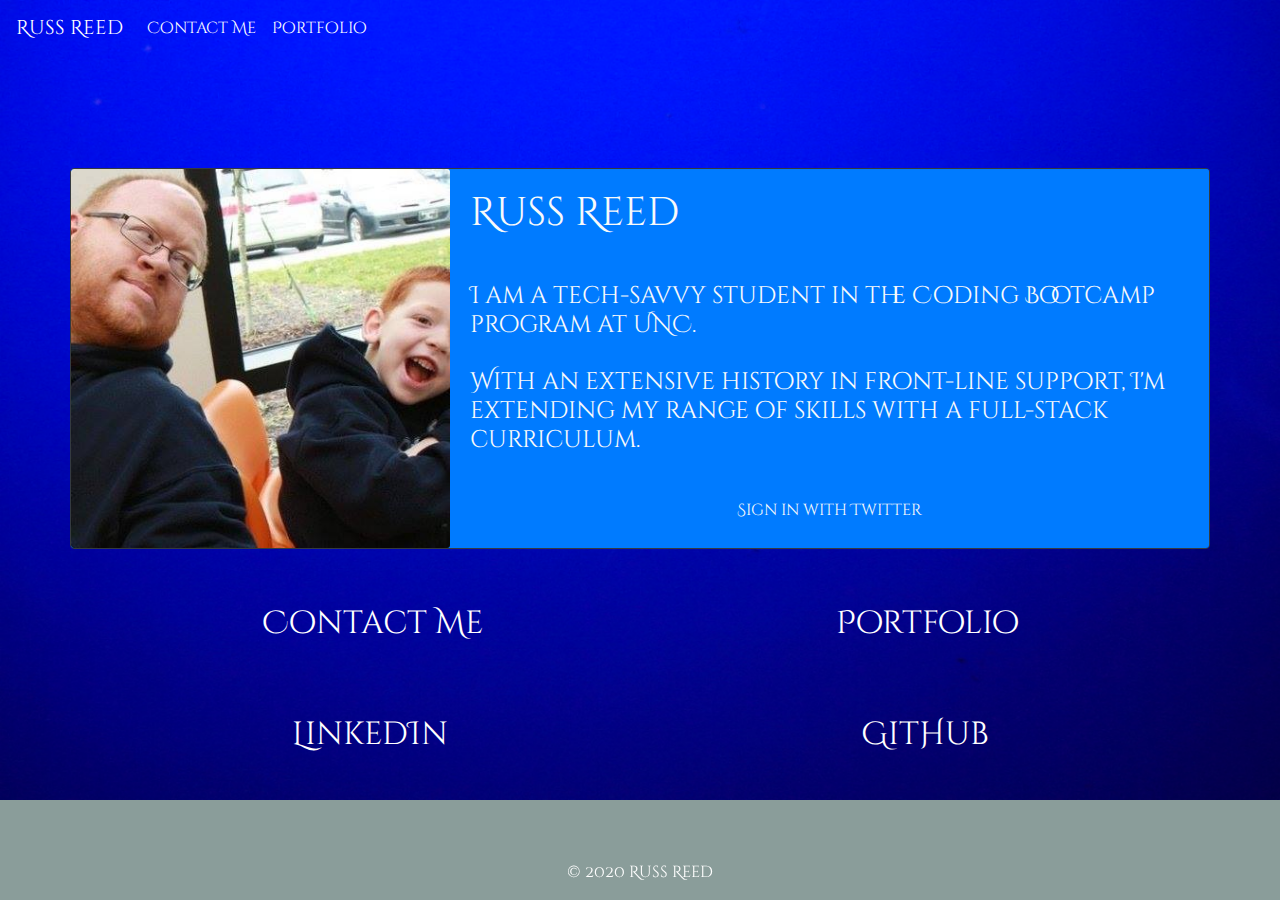
<file: index.html>
<!DOCTYPE html>
<html lang="en">

<head>
  <meta charset="UTF-8">
  <meta name="viewport" content="width=device-width, initial-scale=1.0">
  <title>Russ Reed</title>
  <link rel="stylesheet" href="https://stackpath.bootstrapcdn.com/bootstrap/4.4.1/css/bootstrap.min.css"
    integrity="sha384-Vkoo8x4CGsO3+Hhxv8T/Q5PaXtkKtu6ug5TOeNV6gBiFeWPGFN9MuhOf23Q9Ifjh" crossorigin="anonymous">
  <link href='https://fonts.googleapis.com/css?family=Cinzel Decorative' rel='stylesheet'>


  <style>
    body {
      background-image: url("jellyfish.JPG");
      background-color: #8a9d9a;
      height: 800px;
      background-position: center;
      background-repeat: no-repeat;
      background-size: cover;
      position: relative;
      font-family: Cinzel Decorative;
    }
  </style>

  <style>
    .footer {
      position: fixed;
      left: 0;
      bottom: 0;
      width: 100%;
      color: white;
      text-align: center;
      font-family: Cinzel Decorative;
    }
  </style>

</head>

<body>

  <nav class="navbar navbar-expand-lg navbar-dark bg-transparent">
    <a class="navbar-brand" href="#">Russ Reed</a>
    <button class="navbar-toggler" type="button" data-toggle="collapse" data-target="#navbarNav"
      aria-controls="navbarNav" aria-expanded="false" aria-label="Toggle navigation">
      <span class="navbar-toggler-icon"></span>
    </button>
    <div class="collapse navbar-collapse" id="navbarNav">
      <ul class="navbar-nav">
        <li class="nav-item active"> <!-- keeping both links as active for better visability -->
          <a class="nav-link" href="contact.html">Contact Me</a>
        </li>
        <li class="nav-item active"> <!-- keeping both links as active for better visability -->
          <a class="nav-link" href="portfolio.html">Portfolio</a>
        </li>
      </ul>
    </div>
  </nav>

  <section class="jumbotron bg-transparent">

    <div class="container">
      <div class="row mt-5">
        <div class="col-sm">
        </div>
        <div class="card border-dark" style="overflow: hidden;">
          <div class="row no-gutters bg-primary text-light">
            <article class="col-4">
              <img src="pix/RussIan.jpg" class="card-img" style="max-width: 100%"
                alt="Russ and his son, both redheads, matching sweathers, making faces.">
            </article>
            <article class="col-8">
              <div class="card-body bg-primary">
                <h1 class="card-title">Russ Reed</h1>
                <p class="card-text bg-primary"><h4><br>I am a tech-savvy student in the Coding Bootcamp program at
                  UNC.<br><br>
                  With an extensive
                  history in front-line support, I'm extending my range of skills with a full-stack curriculum.</h4></p>
              </div>
              <a class="btn btn-block btn-social btn-twitter">
                <span class="fa fa-twitter"></span> Sign in with Twitter
              </a>
              <!-- <button type="button" class="btn ml-5 btn-primary border-info"><b>Contact</b></button><button type="button" class="btn ml-5 btn-primary border-info"><b>Portfolio</b></button> -->
            </article>
          </div>
        </div>
        <div class="col-sm">
        </div>
      </div>
      <div class="row mt-5">
        <div class="col">
          <div class="d-flex justify-content-around text-white">
            <a class="nav-link text-white" href="contact.html"><h2>Contact Me</h2></a>
            <a class="nav-link text-white" href="portfolio.html"><h2>Portfolio</h2></a>
          </div>
        </div>
      </div>
      <div class="row mt-5">
        <div class="col">
          <div class="d-flex justify-content-around text-white">
            <a class="nav-link text-white" href="https://www.linkedin.com/in/rureed" target="_blank"><h2>LinkedIn</h2></a>
            <a class="nav-link text-white" href="https://github.com/rureed" target="_blank"><h2>GitHub</h2></a>
          </div>
        </div>
      </div>
    </div>


  </section>

  <div class="footer bg-transparent">
    <p>&copy 2020 Russ Reed</p>
  </div>

</body>

</html>
</file>
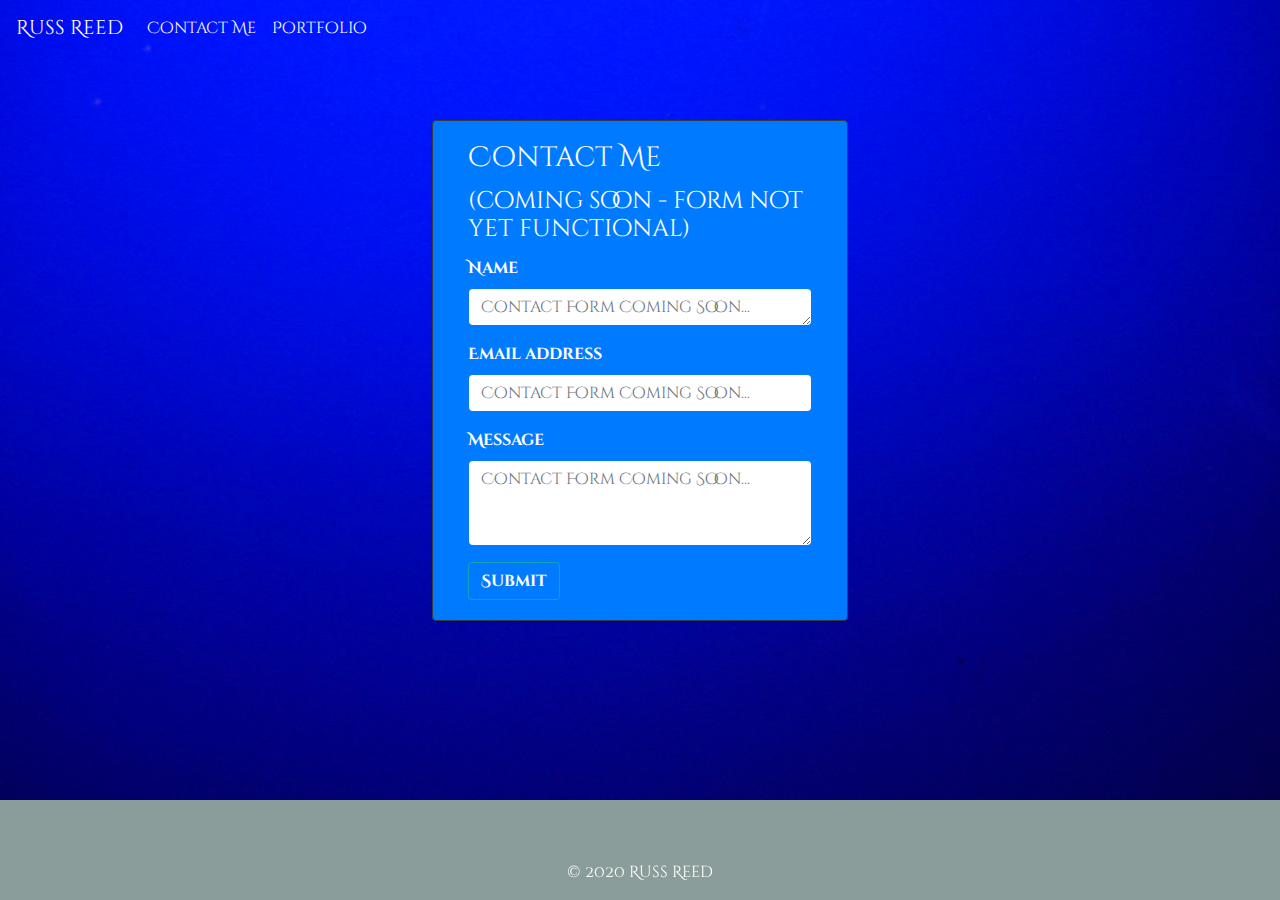
<file: contact.html>
<!DOCTYPE html>
<html lang="en">

<head>
  <meta charset="UTF-8">
  <meta name="viewport" content="width=device-width, initial-scale=1.0">
  <title>Contact</title>
  <link rel="stylesheet" href="https://stackpath.bootstrapcdn.com/bootstrap/4.4.1/css/bootstrap.min.css"
    integrity="sha384-Vkoo8x4CGsO3+Hhxv8T/Q5PaXtkKtu6ug5TOeNV6gBiFeWPGFN9MuhOf23Q9Ifjh" crossorigin="anonymous">
  <link href='https://fonts.googleapis.com/css?family=Cinzel Decorative' rel='stylesheet'>

  <style>
    body {
      background-image: url("jellyfish.JPG");
      background-color: #8a9d9a;
      height: 800px;
      background-position: center;
      background-repeat: no-repeat;
      background-size: cover;
      position: relative;
      font-family: Cinzel Decorative;
    }
    
    ::placeholder {
  color: white;
  opacity: 1; /* Firefox */
}

:-ms-input-placeholder { /* Internet Explorer 10-11 */
 color: white;
}

::-ms-input-placeholder { /* Microsoft Edge */
 color: white;
}
  </style>

  <style>
    .footer {
      position: fixed;
      left: 0;
      bottom: 0;
      width: 100%;
      color: white;
      text-align: center;
      font-family: Cinzel Decorative;
    }
  </style>

</head>

<body>
  <nav class="navbar navbar-expand-lg navbar-dark bg-transparent">
    <a class="navbar-brand" href="index.html">Russ Reed</a>
    <button class="navbar-toggler" type="button" data-toggle="collapse" data-target="#navbarNav"
      aria-controls="navbarNav" aria-expanded="false" aria-label="Toggle navigation">
      <span class="navbar-toggler-icon"></span>
    </button>
    <div class="collapse navbar-collapse" id="navbarNav">
      <ul class="navbar-nav">
        <li class="nav-item active">
          <a class="nav-link" href="contact.html">Contact Me</a>
        </li>
        <li class="nav-item active"> <!-- keeping both links as active for better visability -->
          <a class="nav-link" href="portfolio.html">Portfolio</a>
        </li>
      </ul>
    </div>
  </nav>

  <section class="jumbotron bg-transparent">

    <!-- <div class="container"> -->
      <div class="row">
        <div class="col-sm">          
        </div>
        <div class="col-sm card mb-3 border-dark" style="max-width: 540px; background-color: #007bff;">
          <div class="row no-gutters bg-primary">
            <article class="col-md-12">
              <div class="card-body bg-primary">
                <h3 class="card-title text-white">Contact Me</h3>
                <h4 class="card-title text-white">(coming soon - form not yet functional)</h4>
                <form>
                  <div class="form-group text-white">
                    <label for="exampleFormControlTextarea1"><b>Name</b></label>
                    <textarea readonly class="form-control border-primary" style="background-color: white;" id="exampleFormControlTextarea1" rows="1" placeholder="Contact Form Coming Soon..."></textarea>
                  </div>
                  <div class="form-group text-white">
                    <label for="exampleFormControlInput1"><b>Email address</b></label>
                    <input readonly type="email" class="form-control border-primary" style="background-color: white;" id="exampleFormControlInput1" placeholder="Contact Form Coming Soon...">
                  </div>
                  <div class="form-group text-white">
                    <label for="exampleFormControlTextarea2"><b>Message</b></label>
                    <textarea readonly class="form-control border-primary" style="background-color: white;" id="exampleFormControlTextarea2" rows="3" placeholder="Contact Form Coming Soon..."></textarea>
                  </div>
                  <button type="submit" class="btn btn-primary border-info"><b>Submit</b></button>
                </form>
              </div>
            </article>
          </div>
        </div>
        <div class="col-sm">          
        </div>
      <!-- </div> -->
    </div>


  </section>

  <div class="footer bg-transparent">
    <p>&copy 2020 Russ Reed</p>
  </div>

</body>

</html>
</file>
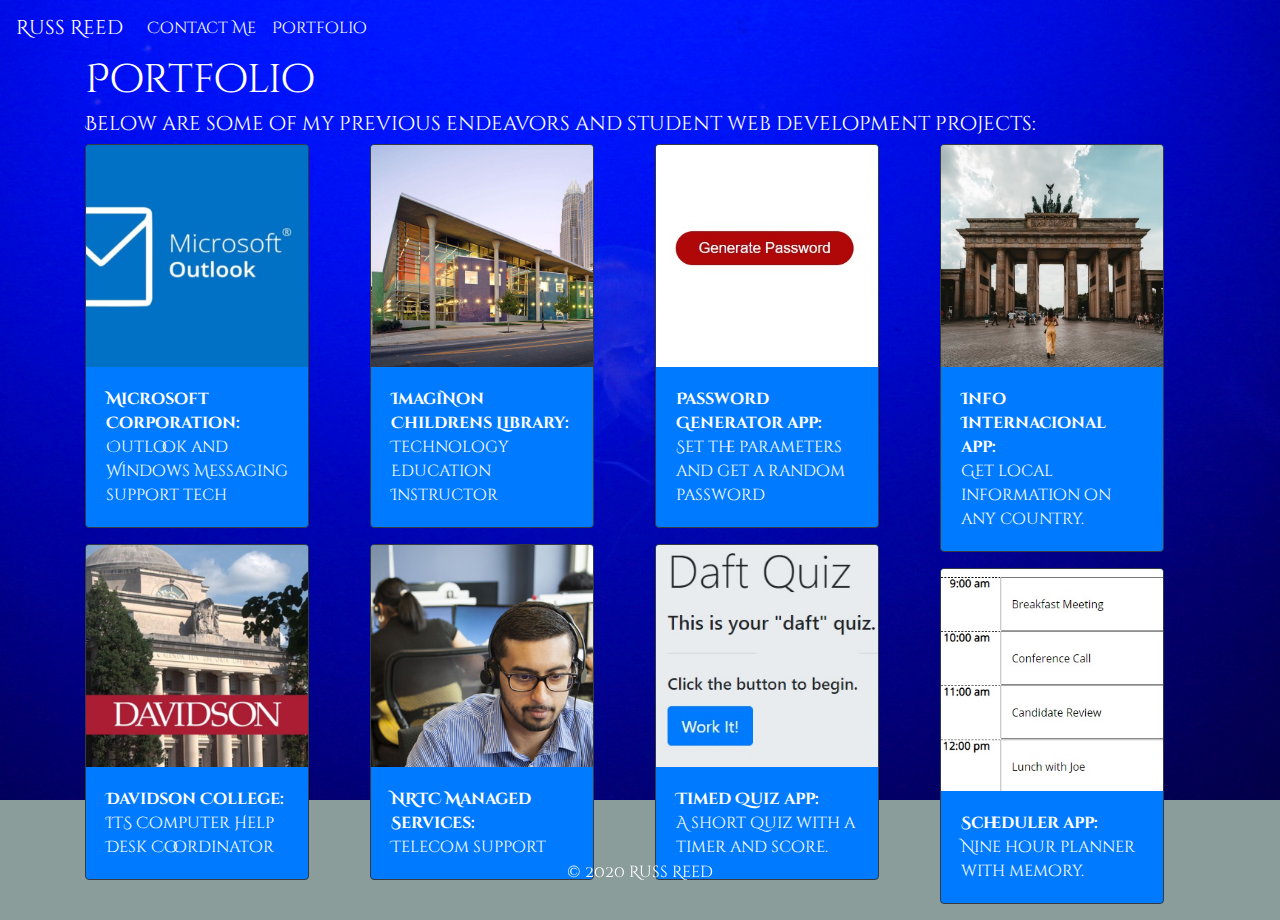
<file: portfolio.html>
<!DOCTYPE html>
<html lang="en">

<head>
  <meta charset="UTF-8">
  <meta name="viewport" content="width=device-width, initial-scale=1.0">
  <title>Portfolio</title>
  <link rel="stylesheet" href="https://stackpath.bootstrapcdn.com/bootstrap/4.4.1/css/bootstrap.min.css"
    integrity="sha384-Vkoo8x4CGsO3+Hhxv8T/Q5PaXtkKtu6ug5TOeNV6gBiFeWPGFN9MuhOf23Q9Ifjh" crossorigin="anonymous">
  <link href='https://fonts.googleapis.com/css?family=Cinzel Decorative' rel='stylesheet'>
  <script src="https://ajax.googleapis.com/ajax/libs/jquery/3.5.1/jquery.min.js"></script>
  <script src="https://maxcdn.bootstrapcdn.com/bootstrap/3.4.1/js/bootstrap.min.js"></script>

  <style>
    body {
      background-image: url("jellyfish.JPG");
      background-color: #8a9d9a;
      height: 800px;
      background-position: center;
      background-repeat: no-repeat;
      background-size: cover;
      position: relative;
      font-family: Cinzel Decorative;
    }
  </style>

  <style>
    .footer {
      position: fixed;
      left: 0;
      bottom: 0;
      width: 100%;
      color: white;
      text-align: center;
      font-family: Cinzel Decorative;
    }
  </style>

</head>

<body>

  <nav class="navbar navbar-expand-lg navbar-dark bg-transparent">
    <a class="navbar-brand" href="index.html">Russ Reed</a>
    <button class="navbar-toggler" type="button" data-toggle="collapse" data-target="#navbarNav"
      aria-controls="navbarNav" aria-expanded="false" aria-label="Toggle navigation">
      <span class="navbar-toggler-icon"></span>
    </button>
    <div class="collapse navbar-collapse" id="navbarNav">
      <ul class="navbar-nav">
        <li class="nav-item active">
          <!-- keeping both links as active for better visability -->
          <a class="nav-link" href="contact.html">Contact Me</a>
        </li>
        <li class="nav-item active">
          <a class="nav-link" href="portfolio.html">Portfolio</a>
        </li>
      </ul>
    </div>
  </nav>

  <!-- <div class="container-full-bg"> -->
  <section class="jumbotron-transparent">
    <div class="container">
      <div class="row">
        <article class="col-xs-2 col-sm-2 col-md-2 col-lg-2 text-white">
          <h1>Portfolio</h1>
        </article>
        <article class="col-sm-12 text-white">
          <h5>Below are some of my previous endeavors and student web development projects:</h5>
        </article>
        <article class="col-sm">
          <a href="https://products.office.com/en-us/outlook/email-and-calendar-software-microsoft-outlook"
            target="_blank">
            <div class="card mb-3 border-dark bg-primary text-white" style="width: 14rem;">
              <img src="pix/Outlook-1.jpg" class="card-img-top" alt="Microsoft Outlook Logo">
              <div class="card-body">
                <p class="card-text"><b>Microsoft Corporation:</b><br>Outlook and Windows Messaging support tech</p>
              </div>
            </div>
          </a>
          <a href="http://davidson.edu" target="_blank">
            <div class="card mb-3 border-dark bg-primary text-white" style="width: 14rem;">
              <img src="pix/Davidson.jpg" class="card-img-top"
                alt="Davidson College mail building with red Davison banner in lower front">
              <div class="card-body">
                <p class="card-text"><b>Davidson College:</b><br>ITS Computer Help Desk Coordinator</p>
              </div>
            </div>
          </a>
        </article>
        <article class="col-sm">
          <a href="http://imaginon.org" target="_blank">
            <div class="card mb-3 border-dark bg-primary text-white" style="width: 14rem;">
              <img src="pix/Imaginon.jpg" class="card-img-top"
                alt="ImagiNon building with buildings and blue sky behind">
              <div class="card-body">
                <p class="card-text"><b>ImagiNon Childrens Library:</b><br>Technology Education Instructor</p>
              </div>
            </div>
          </a>
          <a href="https://www.nrtc.coop/solutions/managed-services" target="_blank">
            <div class="card mb-3 border-dark bg-primary text-white" style="width: 14rem;">
              <img src="pix/nrtc-neonova.jpg" class="card-img-top"
                alt="Telecom support staff at their desks (Russ not pictured)">
              <div class="card-body">
                <p class="card-text"><b>NRTC Managed Services:</b><br>Telecom support</p>
              </div>
            </div>
          </a>
        </article>
        <article class="col-sm">
          <a href="https://rureed.github.io/Homework3/" target="_blank">
            <div class="card mb-3 border-dark bg-primary text-white" style="width: 14rem;">
              <img src="pix/psGen3.jpg" class="card-img-top" alt="Microsoft Outlook Logo">
              <div class="card-body">
                <p class="card-text"><b>Password Generator app:</b><br>Set the parameters and get a random password</p>
              </div>
            </div>
          </a>
          <a href="https://rureed.github.io/HW4/" target="_blank">
            <div class="card mb-3 border-dark bg-primary text-white" style="width: 14rem;">
              <img src="pix/daftQuiz.jpg" class="card-img-top"
                alt="Davidson College mail building with red Davison banner in lower front">
              <div class="card-body">
                <p class="card-text"><b>Timed Quiz app:</b><br>A short quiz with a timer and score.</p>
              </div>
            </div>
          </a>
        </article>
        <article class="col-sm">
          <a href="https://sidseal.github.io/project1/" target="_blank">
            <div class="card mb-3 border-dark bg-primary text-white" style="width: 14rem;">
              <img src="pix/countries.jpg" class="card-img-top"
                alt="ImagiNon building with buildings and blue sky behind">
              <div class="card-body">
                <p class="card-text"><b>Info Internacional app:</b><br>Get local information on any country.</p>
              </div>
            </div>
          </a>
          <!-- <a href="https://rureed.github.io/hw5/" target="_blank"> -->
          <a data-toggle="modal" data-target="#myModal">
            <div class="card mb-3 border-dark bg-primary text-white" style="width: 14rem;">
              <img src="pix/scheduler2.jpg" class="card-img-top"
                alt="Telecom support staff at their desks (Russ not pictured)">
              <div class="card-body">
                <p class="card-text"><b>Scheduler app:</b><br>Nine hour planner with memory.</p>
              </div>
            </div>
          </a>

          <!-- Modal -->
          <div class="modal fade" id="myModal" role="dialog">
            <div class="modal-dialog">

              <!-- Modal content-->
              <div class="modal-content">
                <div class="modal-header">
                  <button type="button" class="close" data-dismiss="modal">&times;</button>
                  <h4 class="modal-title">Modal Header</h4>
                </div>
                <div class="modal-body">
                  <p>Some text in the modal.</p>
                </div>
                <div class="modal-footer">
                  <button type="button" class="btn btn-default" data-dismiss="modal">Close</button>
                </div>
              </div>

            </div>
          </div>

        </article>
      </div>
    </div>
  </section>
  <!-- </div> -->

  <div class="footer bg-transparent">
    <p>&copy 2020 Russ Reed</p>
  </div>

</body>

</html>
</file>
